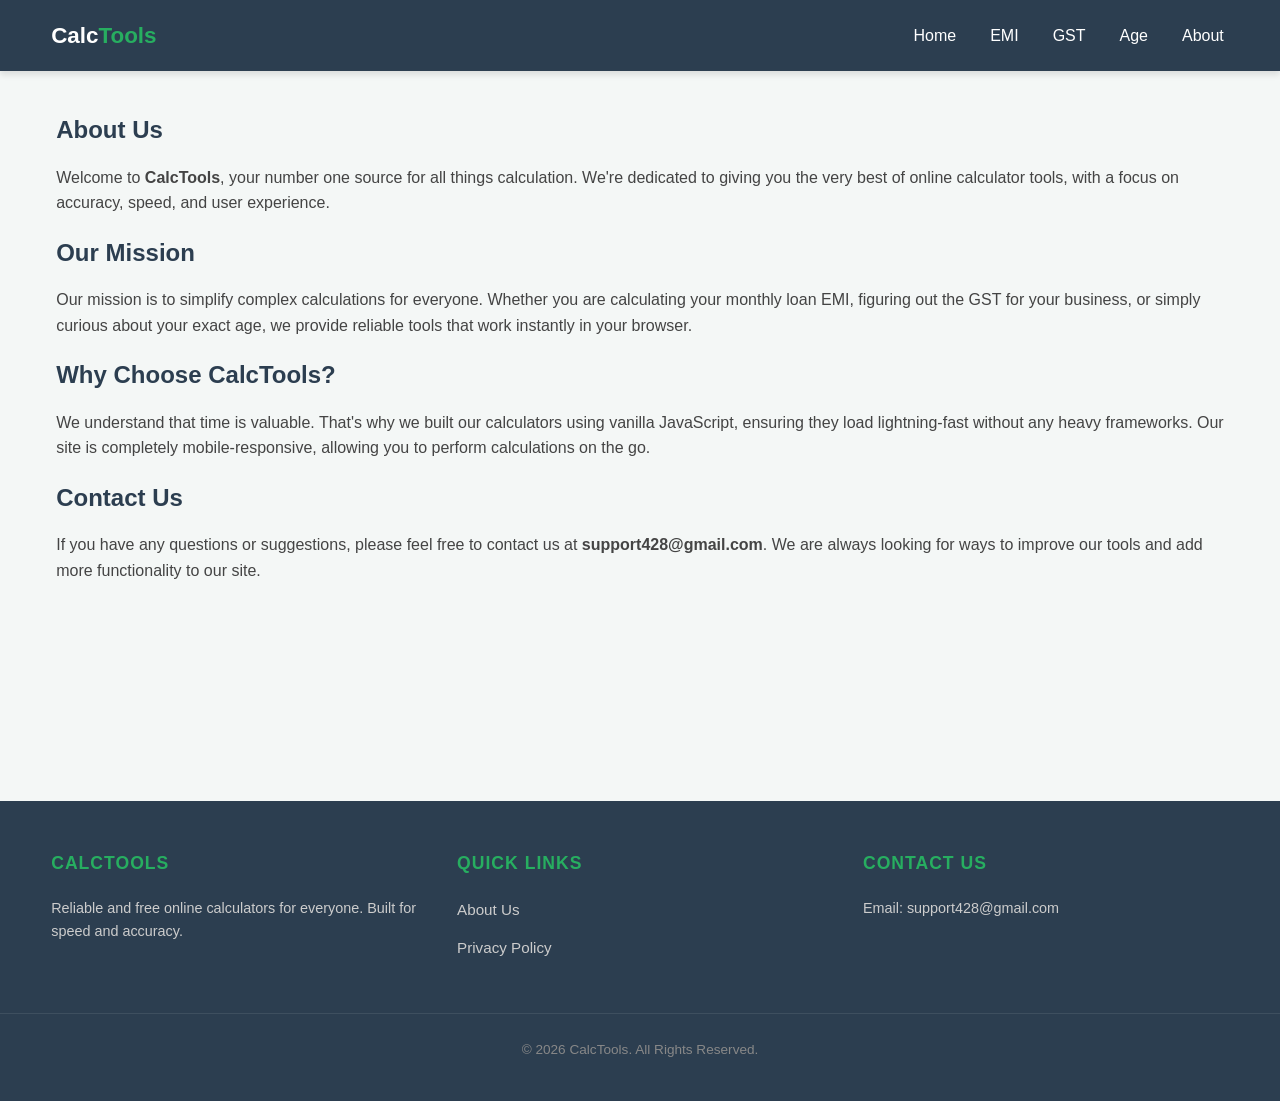
<file: calculator/about.html>
<!DOCTYPE html>
<html lang="en">
<head>
    <meta charset="UTF-8">
    <meta name="viewport" content="width=device-width, initial-scale=1.0">
    <title>About Us - CalcTools Free Online Calculators</title>
    <meta name="description" content="Learn more about CalcTools and our mission to provide free, accurate, and easy-to-use online calculator tools for everyone.">
    <link rel="stylesheet" href="css/style.css">
</head>
<body>
    <header>
        <div class="nav-container">
            <div class="logo"><a href="index.html">Calc<span>Tools</span></a></div>
            <nav>
                <div class="menu-toggle">☰</div>
                <ul>
                    <li><a href="index.html">Home</a></li>
                    <li><a href="emi-calculator.html">EMI</a></li>
                    <li><a href="gst-calculator.html">GST</a></li>
                    <li><a href="age-calculator.html">Age</a></li>
                    <li><a href="about.html">About</a></li>
                </ul>
            </nav>
        </div>
    </header>

    <main>
        <section class="seo-content">
            <h1>About Us</h1>
            <p>Welcome to <strong>CalcTools</strong>, your number one source for all things calculation. We're dedicated to giving you the very best of online calculator tools, with a focus on accuracy, speed, and user experience.</p>
            
            <h2>Our Mission</h2>
            <p>Our mission is to simplify complex calculations for everyone. Whether you are calculating your monthly loan EMI, figuring out the GST for your business, or simply curious about your exact age, we provide reliable tools that work instantly in your browser.</p>

            <h2>Why Choose CalcTools?</h2>
            <p>We understand that time is valuable. That's why we built our calculators using vanilla JavaScript, ensuring they load lightning-fast without any heavy frameworks. Our site is completely mobile-responsive, allowing you to perform calculations on the go.</p>

            <h2>Contact Us</h2>
            <p>If you have any questions or suggestions, please feel free to contact us at <strong>support428@gmail.com</strong>. We are always looking for ways to improve our tools and add more functionality to our site.</p>
        </section>
    </main>

    <footer>
        <div class="footer-container">
            <div class="footer-section">
                <h4>CalcTools</h4>
                <p>Reliable and free online calculators for everyone. Built for speed and accuracy.</p>
            </div>
            <div class="footer-section">
                <h4>Quick Links</h4>
                <ul>
                    <li><a href="about.html">About Us</a></li>
                    <li><a href="privacy.html">Privacy Policy</a></li>
                </ul>
            </div>
            <div class="footer-section">
                <h4>Contact Us</h4>
                <p>Email: support428@gmail.com</p>
            </div>
        </div>
        <div class="footer-bottom">
            &copy; 2026 CalcTools. All Rights Reserved.
        </div>
    </footer>

    <script src="js/main.js"></script>
</body>
</html>
</file>
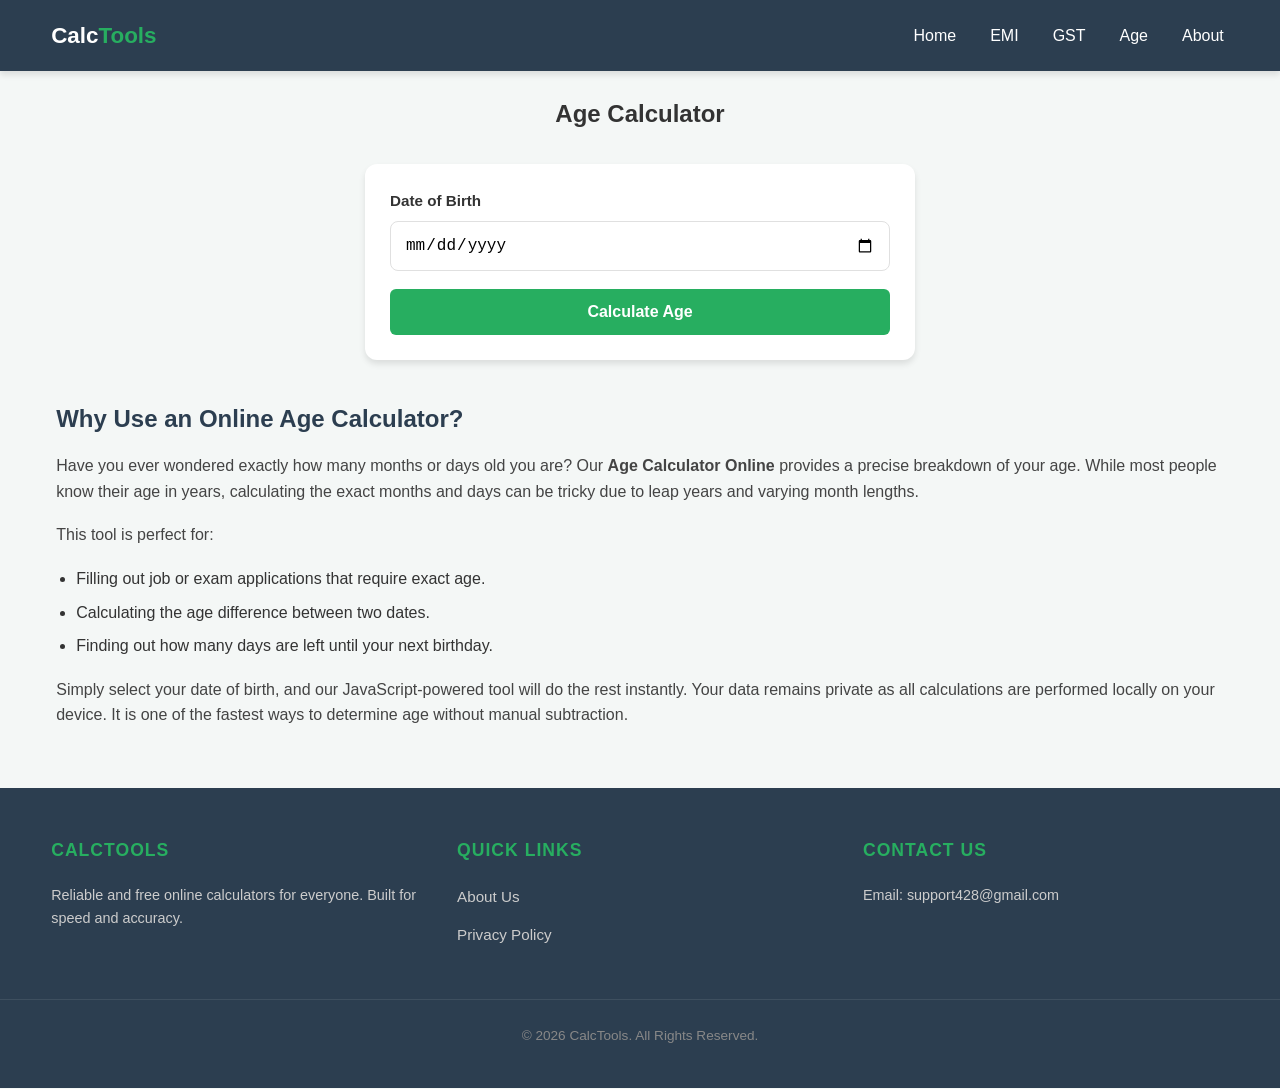
<file: calculator/age-calculator.html>
<!DOCTYPE html>
<html lang="en">
<head>
    <meta charset="UTF-8">
    <meta name="viewport" content="width=device-width, initial-scale=1.0">
    <title>Age Calculator Online - Find Your Exact Age Instantly</title>
    <meta name="description" content="Calculate your exact age in years, months, and days with our free online age calculator. Accurate age finder for birth dates.">
    <link rel="stylesheet" href="css/style.css">
</head>
<body>
    <header>
        <div class="nav-container">
            <div class="logo"><a href="index.html">Calc<span>Tools</span></a></div>
            <nav>
                <div class="menu-toggle">☰</div>
                <ul>
                    <li><a href="index.html">Home</a></li>
                    <li><a href="emi-calculator.html">EMI</a></li>
                    <li><a href="gst-calculator.html">GST</a></li>
                    <li><a href="age-calculator.html">Age</a></li>
                    <li><a href="about.html">About</a></li>
                </ul>
            </nav>
        </div>
    </header>

    <main>

        <section class="calculator-container">
            <h1 style="text-align: center; margin-bottom: 30px;">Age Calculator</h1>
            <div class="calculator-box">
                <form id="age-form">
                    <div class="input-group">
                        <label for="dob">Date of Birth</label>
                        <input type="date" id="dob" required>
                    </div>
                    <button type="submit" class="btn" style="width: 100%;">Calculate Age</button>
                </form>

                <div id="age-result" class="result-box"></div>
            </div>
        </section>



        <section class="seo-content">
            <h2>Why Use an Online Age Calculator?</h2>
            <p>Have you ever wondered exactly how many months or days old you are? Our <strong>Age Calculator Online</strong> provides a precise breakdown of your age. While most people know their age in years, calculating the exact months and days can be tricky due to leap years and varying month lengths.</p>
            <p>This tool is perfect for:
                <ul>
                    <li>Filling out job or exam applications that require exact age.</li>
                    <li>Calculating the age difference between two dates.</li>
                    <li>Finding out how many days are left until your next birthday.</li>
                </ul>
            </p>
            <p>Simply select your date of birth, and our JavaScript-powered tool will do the rest instantly. Your data remains private as all calculations are performed locally on your device. It is one of the fastest ways to determine age without manual subtraction.</p>
        </section>
    </main>

    <footer>
        <div class="footer-container">
            <div class="footer-section">
                <h4>CalcTools</h4>
                <p>Reliable and free online calculators for everyone. Built for speed and accuracy.</p>
            </div>
            <div class="footer-section">
                <h4>Quick Links</h4>
                <ul>
                    <li><a href="about.html">About Us</a></li>
                    <li><a href="privacy.html">Privacy Policy</a></li>
                </ul>
            </div>
            <div class="footer-section">
                <h4>Contact Us</h4>
                <p>Email: support428@gmail.com</p>
            </div>
        </div>
        <div class="footer-bottom">
            &copy; 2026 CalcTools. All Rights Reserved.
        </div>
    </footer>

    <script src="js/main.js"></script>
</body>
</html>
</file>
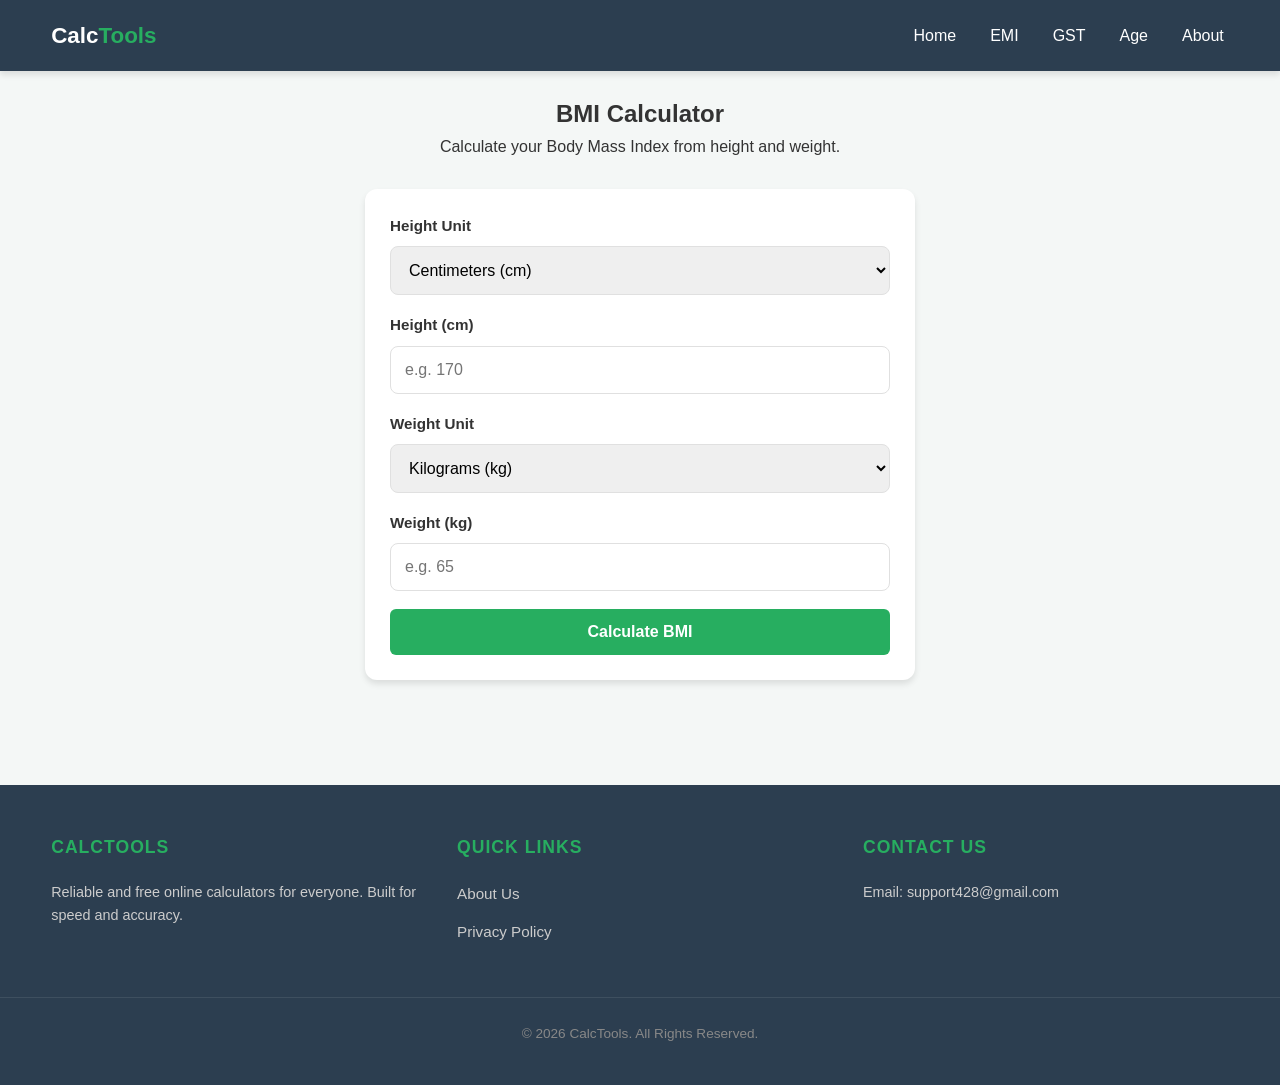
<file: calculator/bmi-calculator.html>
<!DOCTYPE html>
<html lang="en">
<head>
    <meta charset="UTF-8">
    <meta name="viewport" content="width=device-width, initial-scale=1.0">
    <title>BMI Calculator - Free Online BMI Tool</title>
    <meta name="description" content="Calculate your BMI (Body Mass Index) instantly using height and weight. Simple and accurate." >
    <link rel="stylesheet" href="css/style.css">
</head>
<body>
    <header>
        <div class="nav-container">
            <div class="logo"><a href="index.html">Calc<span>Tools</span></a></div>
            <nav>
                <div class="menu-toggle">☰</div>
                <ul>
                    <li><a href="index.html">Home</a></li>
                    <li><a href="emi-calculator.html">EMI</a></li>
                    <li><a href="gst-calculator.html">GST</a></li>
                    <li><a href="age-calculator.html">Age</a></li>
                    <li><a href="about.html">About</a></li>
                </ul>
            </nav>
        </div>
    </header>

    <main>
        <section class="hero" style="text-align:center; margin-bottom:30px;">
            <h1>BMI Calculator</h1>
            <p>Calculate your Body Mass Index from height and weight.</p>
        </section>

        <section class="calculator-container">
            <div class="calculator-box">
                <form id="bmi-form">
                    <div class="input-group">
                        <label for="height-unit">Height Unit</label>
                        <select id="height-unit">
                            <option value="cm" selected>Centimeters (cm)</option>
                            <option value="m">Meters (m)</option>
                            <option value="ft">Feet & Inches (ft)</option>
                        </select>
                    </div>

                    <div class="input-group" id="height-cm-group">
                        <label for="height-cm">Height (cm)</label>
                        <input type="number" id="height-cm" min="1" step="0.1" placeholder="e.g. 170" required>
                    </div>

                    <div class="input-group" id="height-m-group" style="display:none;">
                        <label for="height-m">Height (m)</label>
                        <input type="number" id="height-m" min="0.5" step="0.01" placeholder="e.g. 1.70" required>
                    </div>

                    <div class="input-group" id="height-ft-group" style="display:none;">
                        <label>Height (Feet & Inches)</label>
                        <div style="display:grid; grid-template-columns: 1fr 1fr; gap:12px;">
                            <input type="number" id="height-ft" min="1" step="1" placeholder="Feet" required>
                            <input type="number" id="height-inch" min="0" max="11" step="1" placeholder="Inches" required>
                        </div>
                    </div>

                    <div class="input-group">
                        <label for="weight-unit">Weight Unit</label>
                        <select id="weight-unit">
                            <option value="kg" selected>Kilograms (kg)</option>
                            <option value="lb">Pounds (lb)</option>
                        </select>
                    </div>

                    <div class="input-group" id="weight-kg-group">
                        <label for="weight-kg">Weight (kg)</label>
                        <input type="number" id="weight-kg" min="1" step="0.1" placeholder="e.g. 65" required>
                    </div>

                    <div class="input-group" id="weight-lb-group" style="display:none;">
                        <label for="weight-lb">Weight (lb)</label>
                        <input type="number" id="weight-lb" min="1" step="0.1" placeholder="e.g. 143" required>
                    </div>

                    <button type="submit" class="btn">Calculate BMI</button>
                </form>

                <div id="bmi-result" class="result-box"></div>
            </div>
        </section>
    </main>

    <footer>
        <div class="footer-container">
            <div class="footer-section">
                <h4>CalcTools</h4>
                <p>Reliable and free online calculators for everyone. Built for speed and accuracy.</p>
            </div>
            <div class="footer-section">
                <h4>Quick Links</h4>
                <ul>
                    <li><a href="about.html">About Us</a></li>
                    <li><a href="privacy.html">Privacy Policy</a></li>
                </ul>
            </div>
            <div class="footer-section">
                <h4>Contact Us</h4>
                <p>Email: support428@gmail.com</p>
            </div>
        </div>
        <div class="footer-bottom">
            &copy; 2026 CalcTools. All Rights Reserved.
        </div>
    </footer>

    <script src="js/main.js"></script>
</body>
</html>
</file>
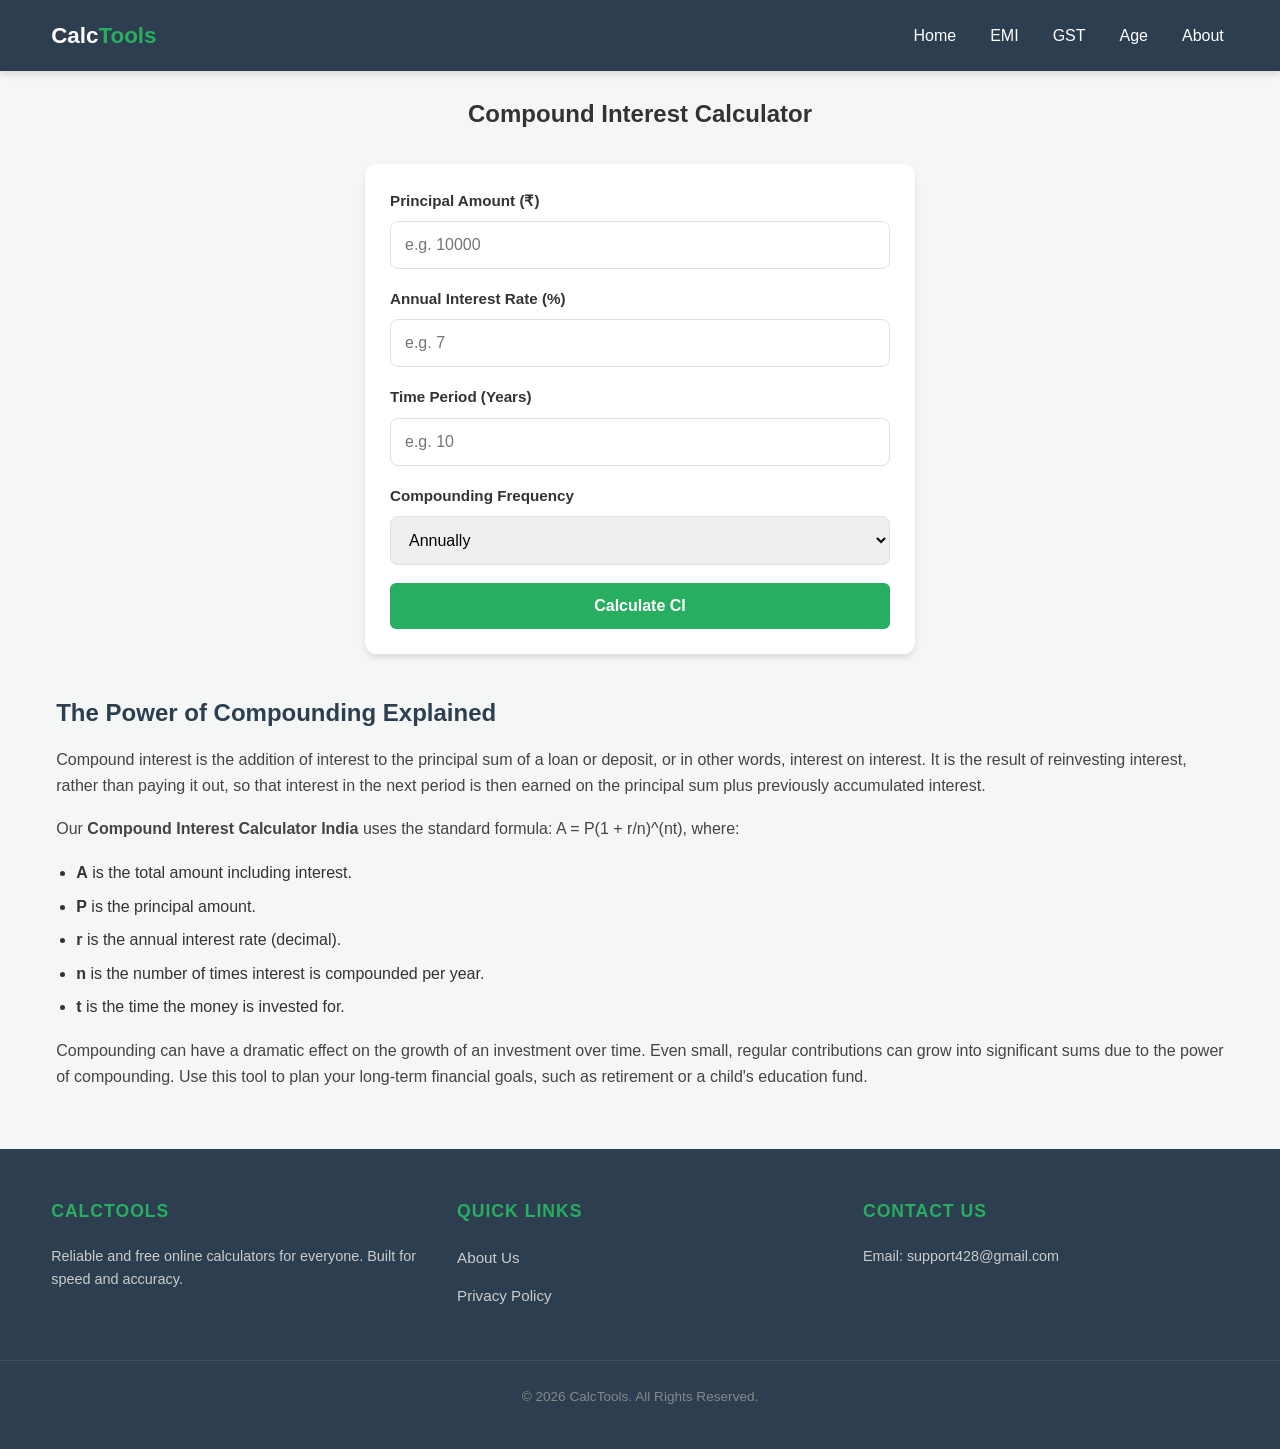
<file: calculator/compound-interest-calculator.html>
<!DOCTYPE html>
<html lang="en">
<head>
    <meta charset="UTF-8">
    <meta name="viewport" content="width=device-width, initial-scale=1.0">
    <title>Compound Interest Calculator - Free Online CI Tool India</title>
    <meta name="description" content="Calculate compound interest and see your wealth grow. Accurate CI calculator with options for monthly, quarterly, and annual compounding.">
    <link rel="stylesheet" href="css/style.css">
</head>
<body>
    <header>
        <div class="nav-container">
            <div class="logo"><a href="index.html">Calc<span>Tools</span></a></div>
            <nav>
                <div class="menu-toggle">☰</div>
                <ul>
                    <li><a href="index.html">Home</a></li>
                    <li><a href="emi-calculator.html">EMI</a></li>
                    <li><a href="gst-calculator.html">GST</a></li>
                    <li><a href="age-calculator.html">Age</a></li>
                    <li><a href="about.html">About</a></li>
                </ul>
            </nav>
        </div>
    </header>

    <main>

        <section class="calculator-container">
            <h1 style="text-align: center; margin-bottom: 30px;">Compound Interest Calculator</h1>
            <div class="calculator-box">
                <form id="ci-form">
                    <div class="input-group">
                        <label for="principal-ci">Principal Amount (₹)</label>
                        <input type="number" id="principal-ci" placeholder="e.g. 10000" required>
                    </div>
                    <div class="input-group">
                        <label for="rate-ci">Annual Interest Rate (%)</label>
                        <input type="number" step="0.1" id="rate-ci" placeholder="e.g. 7" required>
                    </div>
                    <div class="input-group">
                        <label for="time-ci">Time Period (Years)</label>
                        <input type="number" step="0.1" id="time-ci" placeholder="e.g. 10" required>
                    </div>
                    <div class="input-group">
                        <label for="compound-freq">Compounding Frequency</label>
                        <select id="compound-freq">
                            <option value="1">Annually</option>
                            <option value="2">Half-Yearly</option>
                            <option value="4">Quarterly</option>
                            <option value="12">Monthly</option>
                        </select>
                    </div>
                    <button type="submit" class="btn" style="width: 100%;">Calculate CI</button>
                </form>

                <div id="ci-result" class="result-box"></div>
            </div>
        </section>

        <section class="seo-content">
            <h2>The Power of Compounding Explained</h2>
            <p>Compound interest is the addition of interest to the principal sum of a loan or deposit, or in other words, interest on interest. It is the result of reinvesting interest, rather than paying it out, so that interest in the next period is then earned on the principal sum plus previously accumulated interest.</p>
            <p>Our <strong>Compound Interest Calculator India</strong> uses the standard formula: A = P(1 + r/n)^(nt), where:
                <ul>
                    <li><strong>A</strong> is the total amount including interest.</li>
                    <li><strong>P</strong> is the principal amount.</li>
                    <li><strong>r</strong> is the annual interest rate (decimal).</li>
                    <li><strong>n</strong> is the number of times interest is compounded per year.</li>
                    <li><strong>t</strong> is the time the money is invested for.</li>
                </ul>
            </p>
            <p>Compounding can have a dramatic effect on the growth of an investment over time. Even small, regular contributions can grow into significant sums due to the power of compounding. Use this tool to plan your long-term financial goals, such as retirement or a child's education fund.</p>
        </section>
    </main>

    <footer>
        <div class="footer-container">
            <div class="footer-section">
                <h4>CalcTools</h4>
                <p>Reliable and free online calculators for everyone. Built for speed and accuracy.</p>
            </div>
            <div class="footer-section">
                <h4>Quick Links</h4>
                <ul>
                    <li><a href="about.html">About Us</a></li>
                    <li><a href="privacy.html">Privacy Policy</a></li>
                </ul>
            </div>
            <div class="footer-section">
                <h4>Contact Us</h4>
                <p>Email: support428@gmail.com</p>
            </div>
        </div>
        <div class="footer-bottom">
            &copy; 2026 CalcTools. All Rights Reserved.
        </div>
    </footer>

    <script src="js/main.js"></script>
</body>
</html>
</file>
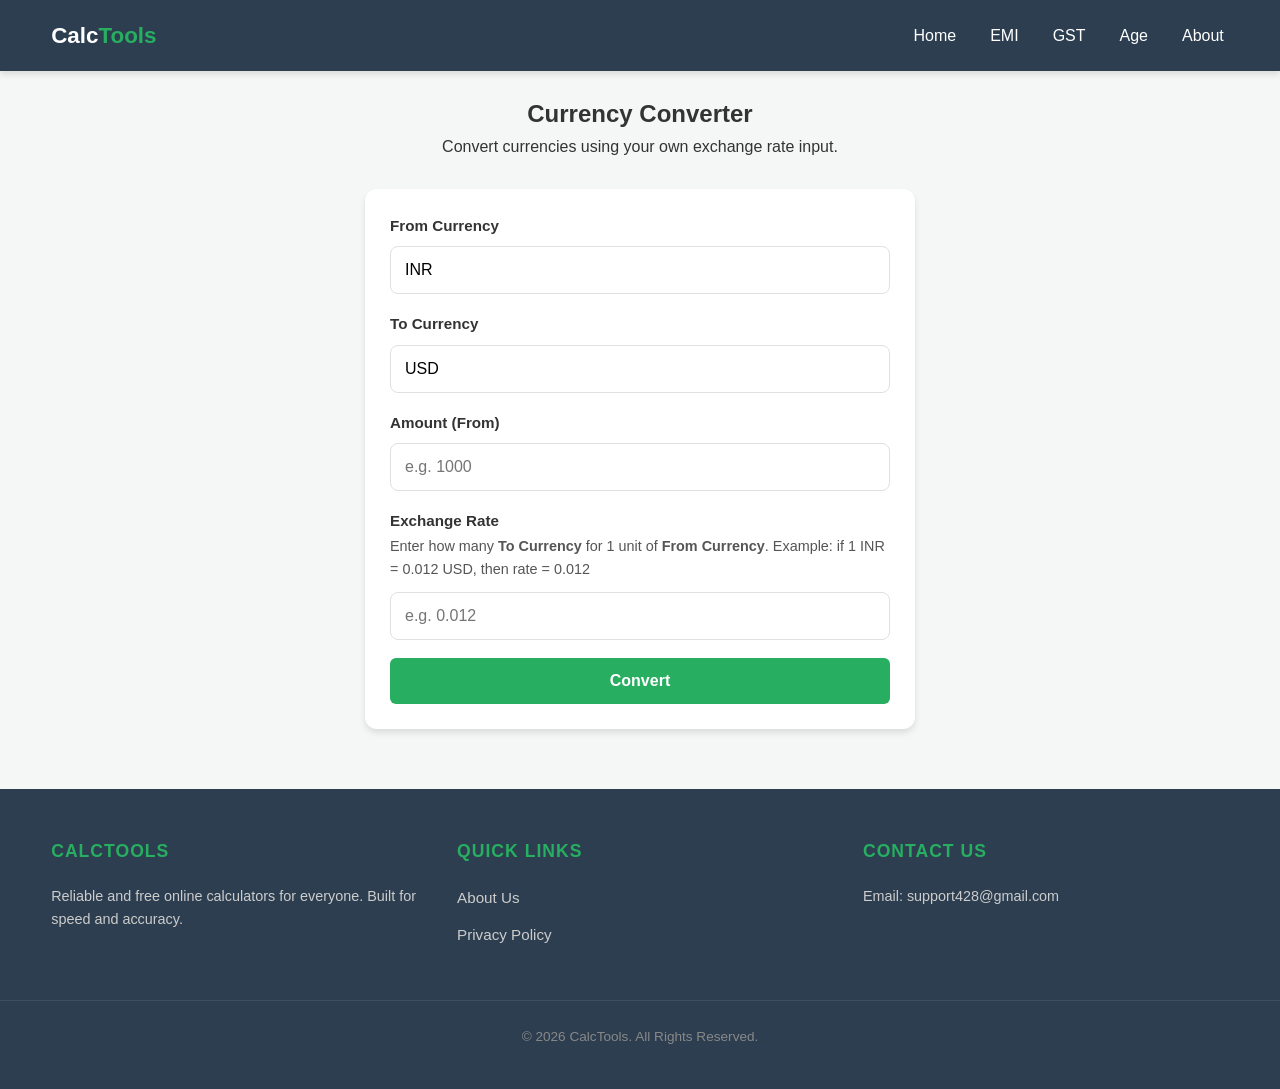
<file: calculator/currency-converter.html>
<!DOCTYPE html>
<html lang="en">
<head>
    <meta charset="UTF-8">
    <meta name="viewport" content="width=device-width, initial-scale=1.0">
    <title>Currency Converter - Free Online Converter</title>
    <meta name="description" content="Convert currencies using a manual exchange rate. Fast and simple." >
    <link rel="stylesheet" href="css/style.css">
</head>
<body>
    <header>
        <div class="nav-container">
            <div class="logo"><a href="index.html">Calc<span>Tools</span></a></div>
            <nav>
                <div class="menu-toggle">☰</div>
                <ul>
                    <li><a href="index.html">Home</a></li>
                    <li><a href="emi-calculator.html">EMI</a></li>
                    <li><a href="gst-calculator.html">GST</a></li>
                    <li><a href="age-calculator.html">Age</a></li>
                    <li><a href="about.html">About</a></li>
                </ul>
            </nav>
        </div>
    </header>

    <main>
        <section class="hero" style="text-align:center; margin-bottom:30px;">
            <h1>Currency Converter</h1>
            <p>Convert currencies using your own exchange rate input.</p>
        </section>

        <section class="calculator-container">
            <div class="calculator-box">
                <form id="currency-form">
                    <div class="input-group">
                        <label for="from-currency">From Currency</label>
                        <input type="text" id="from-currency" value="INR" required>
                    </div>

                    <div class="input-group">
                        <label for="to-currency">To Currency</label>
                        <input type="text" id="to-currency" value="USD" required>
                    </div>

                    <div class="input-group">
                        <label for="currency-amount">Amount (From)</label>
                        <input type="number" id="currency-amount" step="any" placeholder="e.g. 1000" required>
                    </div>

                    <div class="input-group">
                        <label for="rate">Exchange Rate</label>
                        <p style="font-size:0.9rem; color:#555; margin-top: -6px; margin-bottom: 10px;">
                            Enter how many <strong>To Currency</strong> for 1 unit of <strong>From Currency</strong>.
                            Example: if 1 INR = 0.012 USD, then rate = 0.012
                        </p>
                        <input type="number" id="rate" step="any" min="0" placeholder="e.g. 0.012" required>
                    </div>

                    <button type="submit" class="btn">Convert</button>
                </form>

                <div id="currency-result" class="result-box"></div>
            </div>
        </section>
    </main>

    <footer>
        <div class="footer-container">
            <div class="footer-section">
                <h4>CalcTools</h4>
                <p>Reliable and free online calculators for everyone. Built for speed and accuracy.</p>
            </div>
            <div class="footer-section">
                <h4>Quick Links</h4>
                <ul>
                    <li><a href="about.html">About Us</a></li>
                    <li><a href="privacy.html">Privacy Policy</a></li>
                </ul>
            </div>
            <div class="footer-section">
                <h4>Contact Us</h4>
                <p>Email: support428@gmail.com</p>
            </div>
        </div>
        <div class="footer-bottom">
            &copy; 2026 CalcTools. All Rights Reserved.
        </div>
    </footer>

    <script src="js/main.js"></script>
</body>
</html>
</file>
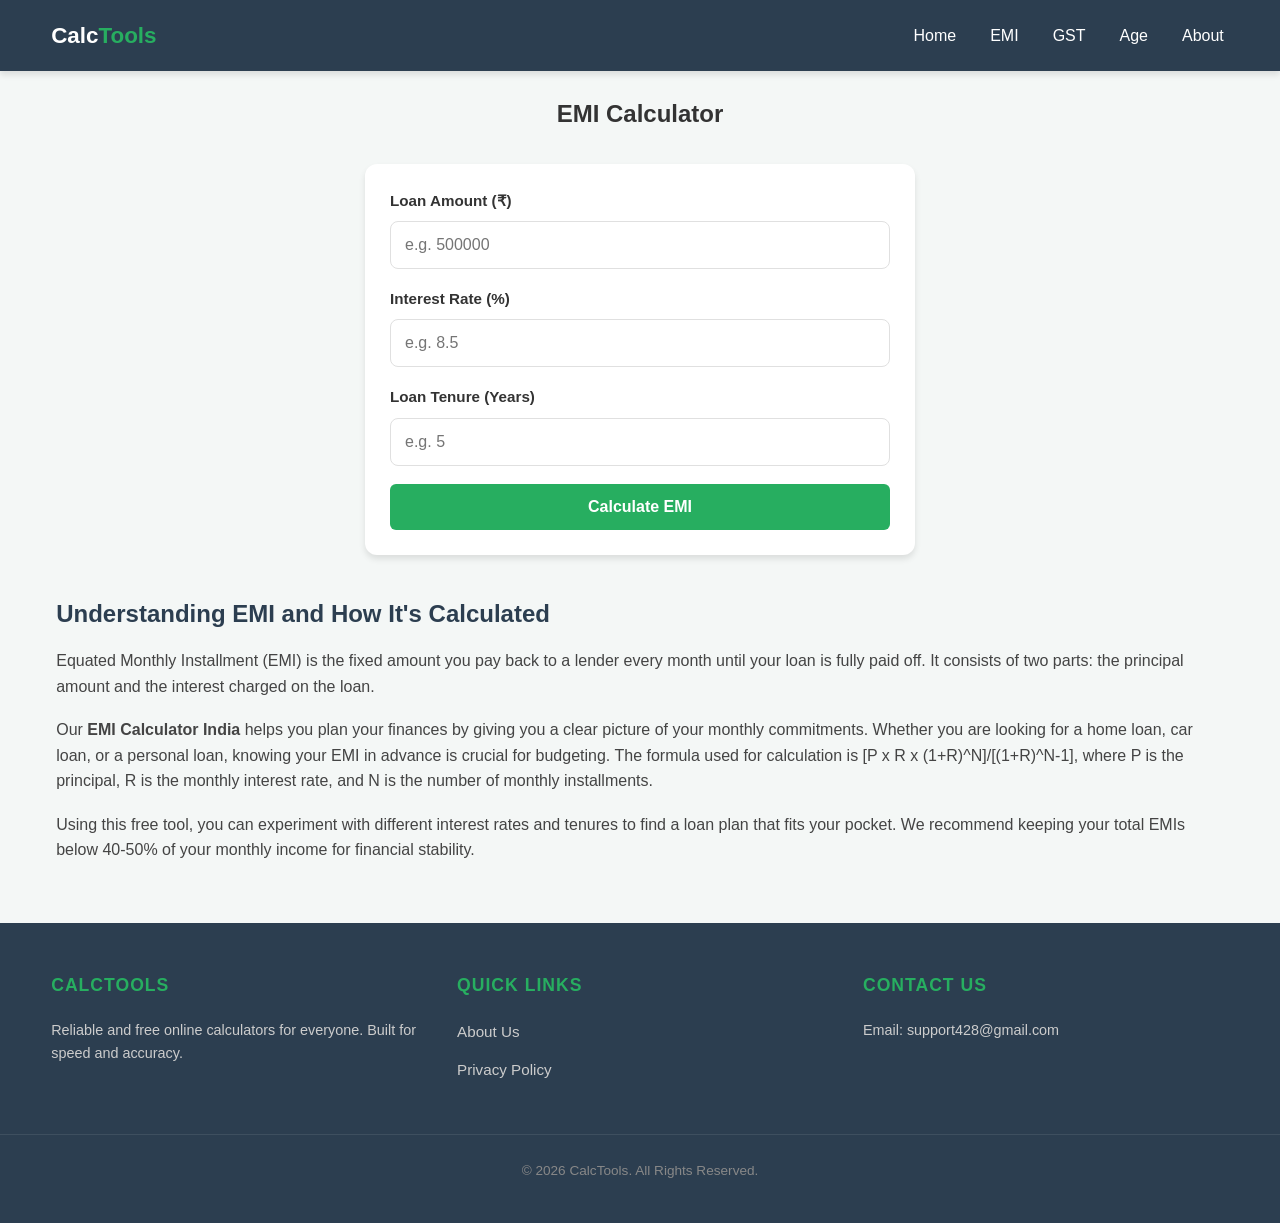
<file: calculator/emi-calculator.html>
<!DOCTYPE html>
<html lang="en">
<head>
    <meta charset="UTF-8">
    <meta name="viewport" content="width=device-width, initial-scale=1.0">
    <title>EMI Calculator India - Free Home & Car Loan EMI Tool</title>
    <meta name="description" content="Use our free EMI calculator to calculate your monthly home loan, car loan, or personal loan EMIs accurately. Instant results with interest breakdown.">
    <link rel="stylesheet" href="css/style.css">
</head>
<body>
    <header>
        <div class="nav-container">
            <div class="logo"><a href="index.html">Calc<span>Tools</span></a></div>
            <nav>
                <div class="menu-toggle">☰</div>
                <ul>
                    <li><a href="index.html">Home</a></li>
                    <li><a href="emi-calculator.html">EMI</a></li>
                    <li><a href="gst-calculator.html">GST</a></li>
                    <li><a href="age-calculator.html">Age</a></li>
                    <li><a href="about.html">About</a></li>
                </ul>
            </nav>
        </div>
    </header>

    <main>


        <section class="calculator-container">
            <h1 style="text-align: center; margin-bottom: 30px;">EMI Calculator</h1>
            <div class="calculator-box">
                <form id="emi-form">
                    <div class="input-group">
                        <label for="loan-amount">Loan Amount (₹)</label>
                        <input type="number" id="loan-amount" placeholder="e.g. 500000" required>
                    </div>
                    <div class="input-group">
                        <label for="interest-rate">Interest Rate (%)</label>
                        <input type="number" step="0.1" id="interest-rate" placeholder="e.g. 8.5" required>
                    </div>
                    <div class="input-group">
                        <label for="loan-tenure">Loan Tenure (Years)</label>
                        <input type="number" id="loan-tenure" placeholder="e.g. 5" required>
                    </div>
                    <button type="submit" class="btn" style="width: 100%;">Calculate EMI</button>
                </form>

                <div id="emi-result" class="result-box"></div>
            </div>
        </section>


        <section class="seo-content">
            <h2>Understanding EMI and How It's Calculated</h2>
            <p>Equated Monthly Installment (EMI) is the fixed amount you pay back to a lender every month until your loan is fully paid off. It consists of two parts: the principal amount and the interest charged on the loan.</p>
            <p>Our <strong>EMI Calculator India</strong> helps you plan your finances by giving you a clear picture of your monthly commitments. Whether you are looking for a home loan, car loan, or a personal loan, knowing your EMI in advance is crucial for budgeting. The formula used for calculation is [P x R x (1+R)^N]/[(1+R)^N-1], where P is the principal, R is the monthly interest rate, and N is the number of monthly installments.</p>
            <p>Using this free tool, you can experiment with different interest rates and tenures to find a loan plan that fits your pocket. We recommend keeping your total EMIs below 40-50% of your monthly income for financial stability.</p>
        </section>
    </main>

    <footer>
        <div class="footer-container">
            <div class="footer-section">
                <h4>CalcTools</h4>
                <p>Reliable and free online calculators for everyone. Built for speed and accuracy.</p>
            </div>
            <div class="footer-section">
                <h4>Quick Links</h4>
                <ul>
                    <li><a href="about.html">About Us</a></li>
                    <li><a href="privacy.html">Privacy Policy</a></li>
                </ul>
            </div>
            <div class="footer-section">
                <h4>Contact Us</h4>
                <p>Email: support428@gmail.com</p>
            </div>
        </div>
        <div class="footer-bottom">
            &copy; 2026 CalcTools. All Rights Reserved.
        </div>
    </footer>

    <script src="js/main.js"></script>
</body>
</html>
</file>
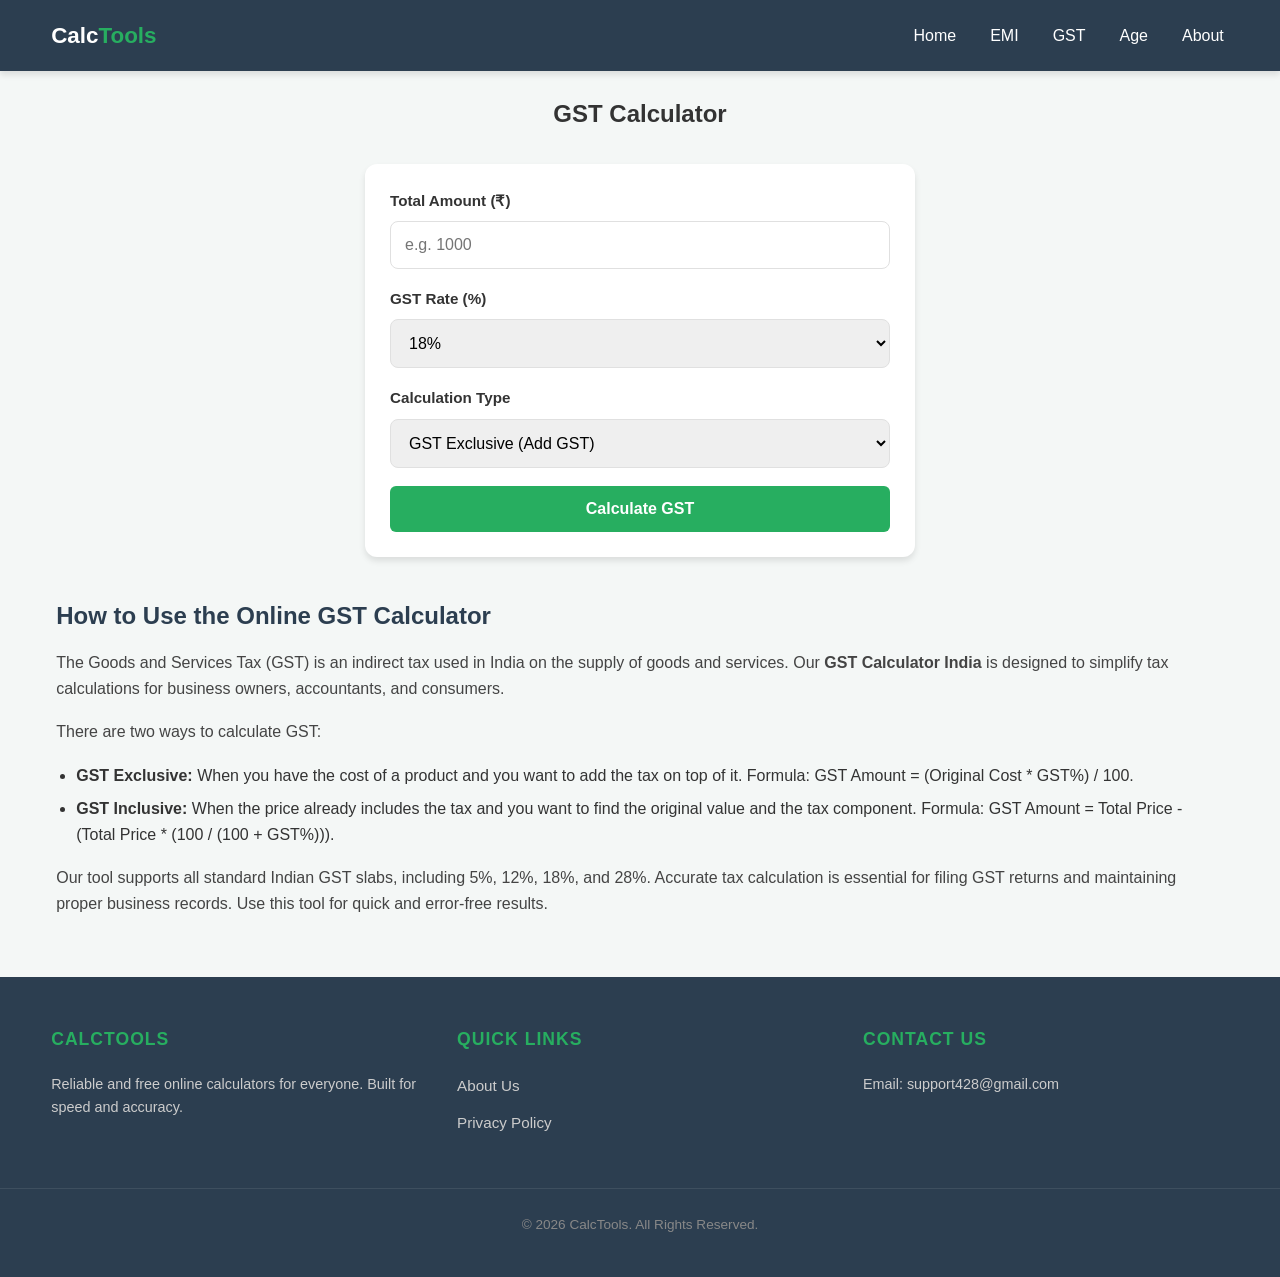
<file: calculator/gst-calculator.html>
<!DOCTYPE html>
<html lang="en">
<head>
    <meta charset="UTF-8">
    <meta name="viewport" content="width=device-width, initial-scale=1.0">
    <title>GST Calculator India - Online GST Inclusive & Exclusive Tool</title>
    <meta name="description" content="Calculate GST (Goods and Services Tax) easily with our free online tool. Support for 5%, 12%, 18%, and 28% GST rates in India.">
    <link rel="stylesheet" href="css/style.css">
</head>
<body>
    <header>
        <div class="nav-container">
            <div class="logo"><a href="index.html">Calc<span>Tools</span></a></div>
            <nav>
                <div class="menu-toggle">☰</div>
                <ul>
                    <li><a href="index.html">Home</a></li>
                    <li><a href="emi-calculator.html">EMI</a></li>
                    <li><a href="gst-calculator.html">GST</a></li>
                    <li><a href="age-calculator.html">Age</a></li>
                    <li><a href="about.html">About</a></li>
                </ul>
            </nav>
        </div>
    </header>

    <main>


        <section class="calculator-container">
            <h1 style="text-align: center; margin-bottom: 30px;">GST Calculator</h1>
            <div class="calculator-box">
                <form id="gst-form">
                    <div class="input-group">
                        <label for="amount">Total Amount (₹)</label>
                        <input type="number" id="amount" placeholder="e.g. 1000" required>
                    </div>
                    <div class="input-group">
                        <label for="gst-rate">GST Rate (%)</label>
                        <select id="gst-rate">
                            <option value="5">5%</option>
                            <option value="12">12%</option>
                            <option value="18" selected>18%</option>
                            <option value="28">28%</option>
                        </select>
                    </div>
                    <div class="input-group">
                        <label for="gst-type">Calculation Type</label>
                        <select id="gst-type">
                            <option value="exclusive">GST Exclusive (Add GST)</option>
                            <option value="inclusive">GST Inclusive (Remove GST)</option>
                        </select>
                    </div>
                    <button type="submit" class="btn" style="width: 100%;">Calculate GST</button>
                </form>

                <div id="gst-result" class="result-box"></div>
            </div>
        </section>



        <section class="seo-content">
            <h2>How to Use the Online GST Calculator</h2>
            <p>The Goods and Services Tax (GST) is an indirect tax used in India on the supply of goods and services. Our <strong>GST Calculator India</strong> is designed to simplify tax calculations for business owners, accountants, and consumers.</p>
            <p>There are two ways to calculate GST:
                <ul>
                    <li><strong>GST Exclusive:</strong> When you have the cost of a product and you want to add the tax on top of it. Formula: GST Amount = (Original Cost * GST%) / 100.</li>
                    <li><strong>GST Inclusive:</strong> When the price already includes the tax and you want to find the original value and the tax component. Formula: GST Amount = Total Price - (Total Price * (100 / (100 + GST%))).</li>
                </ul>
            </p>
            <p>Our tool supports all standard Indian GST slabs, including 5%, 12%, 18%, and 28%. Accurate tax calculation is essential for filing GST returns and maintaining proper business records. Use this tool for quick and error-free results.</p>
        </section>
    </main>

    <footer>
        <div class="footer-container">
            <div class="footer-section">
                <h4>CalcTools</h4>
                <p>Reliable and free online calculators for everyone. Built for speed and accuracy.</p>
            </div>
            <div class="footer-section">
                <h4>Quick Links</h4>
                <ul>
                    <li><a href="about.html">About Us</a></li>
                    <li><a href="privacy.html">Privacy Policy</a></li>
                </ul>
            </div>
            <div class="footer-section">
                <h4>Contact Us</h4>
                <p>Email: support428@gmail.com</p>
            </div>
        </div>
        <div class="footer-bottom">
            &copy; 2026 CalcTools. All Rights Reserved.
        </div>
    </footer>

    <script src="js/main.js"></script>
</body>
</html>
</file>
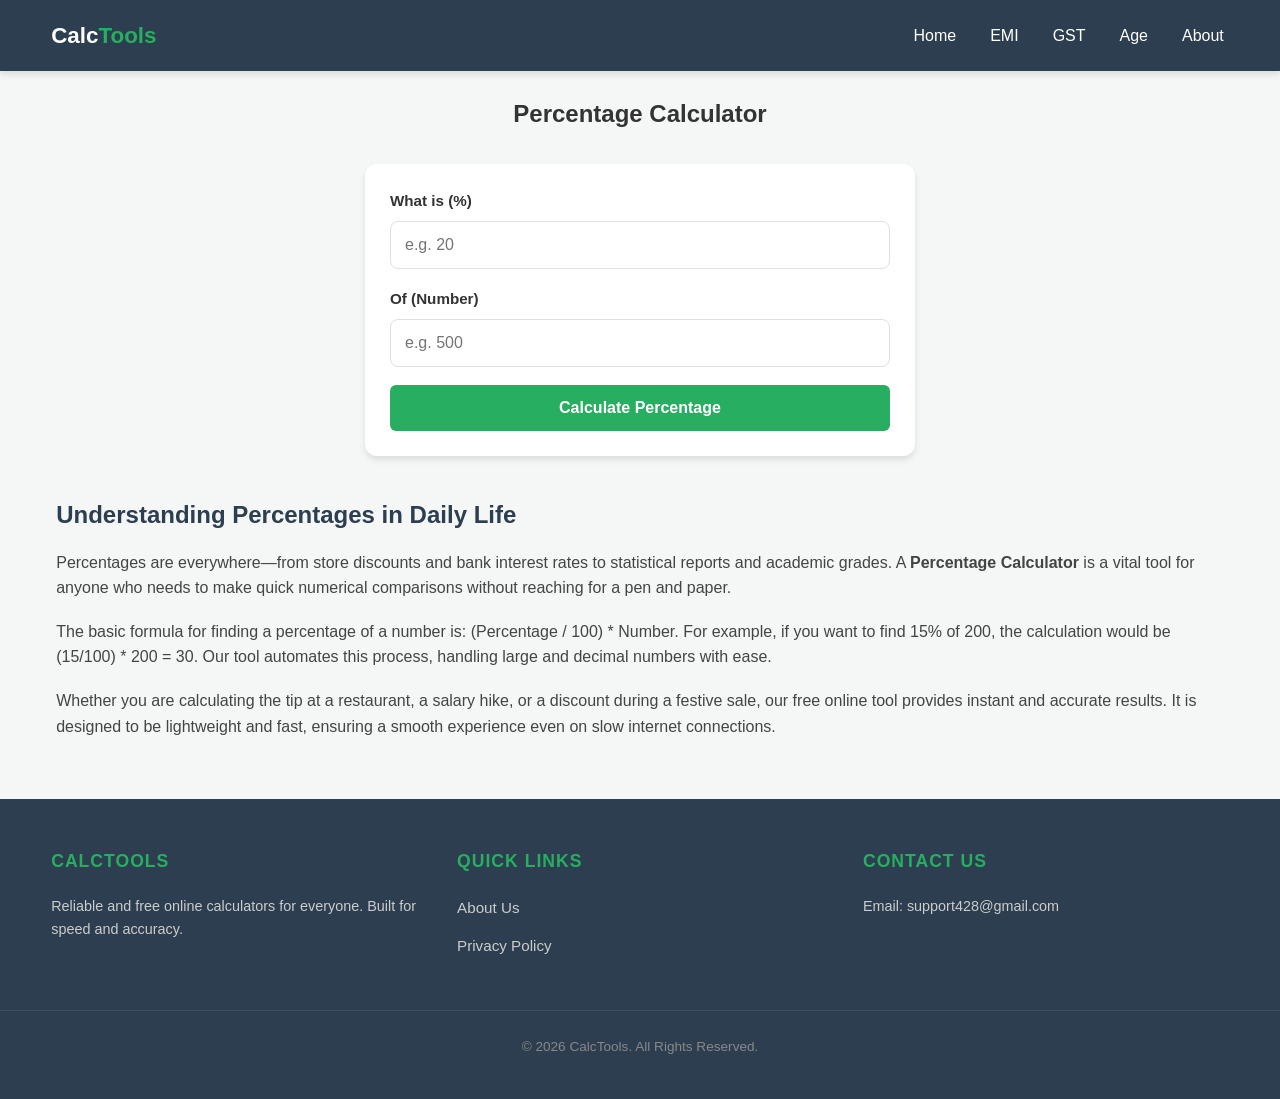
<file: calculator/percentage-calculator.html>
<!DOCTYPE html>
<html lang="en">
<head>
    <meta charset="UTF-8">
    <meta name="viewport" content="width=device-width, initial-scale=1.0">
    <title>Percentage Calculator - Quick Online Percent Tool</title>
    <meta name="description" content="Free online percentage calculator to find the percentage of a number or the ratio between two numbers. Ideal for students and businesses.">
    <link rel="stylesheet" href="css/style.css">
</head>
<body>
    <header>
        <div class="nav-container">
            <div class="logo"><a href="index.html">Calc<span>Tools</span></a></div>
            <nav>
                <div class="menu-toggle">☰</div>
                <ul>
                    <li><a href="index.html">Home</a></li>
                    <li><a href="emi-calculator.html">EMI</a></li>
                    <li><a href="gst-calculator.html">GST</a></li>
                    <li><a href="age-calculator.html">Age</a></li>
                    <li><a href="about.html">About</a></li>
                </ul>
            </nav>
        </div>
    </header>

    <main>
       

        <section class="calculator-container">
            <h1 style="text-align: center; margin-bottom: 30px;">Percentage Calculator</h1>
            <div class="calculator-box">
                <form id="perc-form">
                    <div class="input-group">
                        <label for="num1">What is (%)</label>
                        <input type="number" step="any" id="num1" placeholder="e.g. 20" required>
                    </div>
                    <div class="input-group">
                        <label for="num2">Of (Number)</label>
                        <input type="number" step="any" id="num2" placeholder="e.g. 500" required>
                    </div>
                    <button type="submit" class="btn" style="width: 100%;">Calculate Percentage</button>
                </form>

                <div id="perc-result" class="result-box"></div>
            </div>
        </section>

     

        <section class="seo-content">
            <h2>Understanding Percentages in Daily Life</h2>
            <p>Percentages are everywhere—from store discounts and bank interest rates to statistical reports and academic grades. A <strong>Percentage Calculator</strong> is a vital tool for anyone who needs to make quick numerical comparisons without reaching for a pen and paper.</p>
            <p>The basic formula for finding a percentage of a number is: (Percentage / 100) * Number. For example, if you want to find 15% of 200, the calculation would be (15/100) * 200 = 30. Our tool automates this process, handling large and decimal numbers with ease.</p>
            <p>Whether you are calculating the tip at a restaurant, a salary hike, or a discount during a festive sale, our free online tool provides instant and accurate results. It is designed to be lightweight and fast, ensuring a smooth experience even on slow internet connections.</p>
        </section>
    </main>

    <footer>
        <div class="footer-container">
            <div class="footer-section">
                <h4>CalcTools</h4>
                <p>Reliable and free online calculators for everyone. Built for speed and accuracy.</p>
            </div>
            <div class="footer-section">
                <h4>Quick Links</h4>
                <ul>
                    <li><a href="about.html">About Us</a></li>
                    <li><a href="privacy.html">Privacy Policy</a></li>
                </ul>
            </div>
            <div class="footer-section">
                <h4>Contact Us</h4>
                <p>Email: support428@gmail.com</p>
            </div>
        </div>
        <div class="footer-bottom">
            &copy; 2026 CalcTools. All Rights Reserved.
        </div>
    </footer>

    <script src="js/main.js"></script>
</body>
</html>
</file>
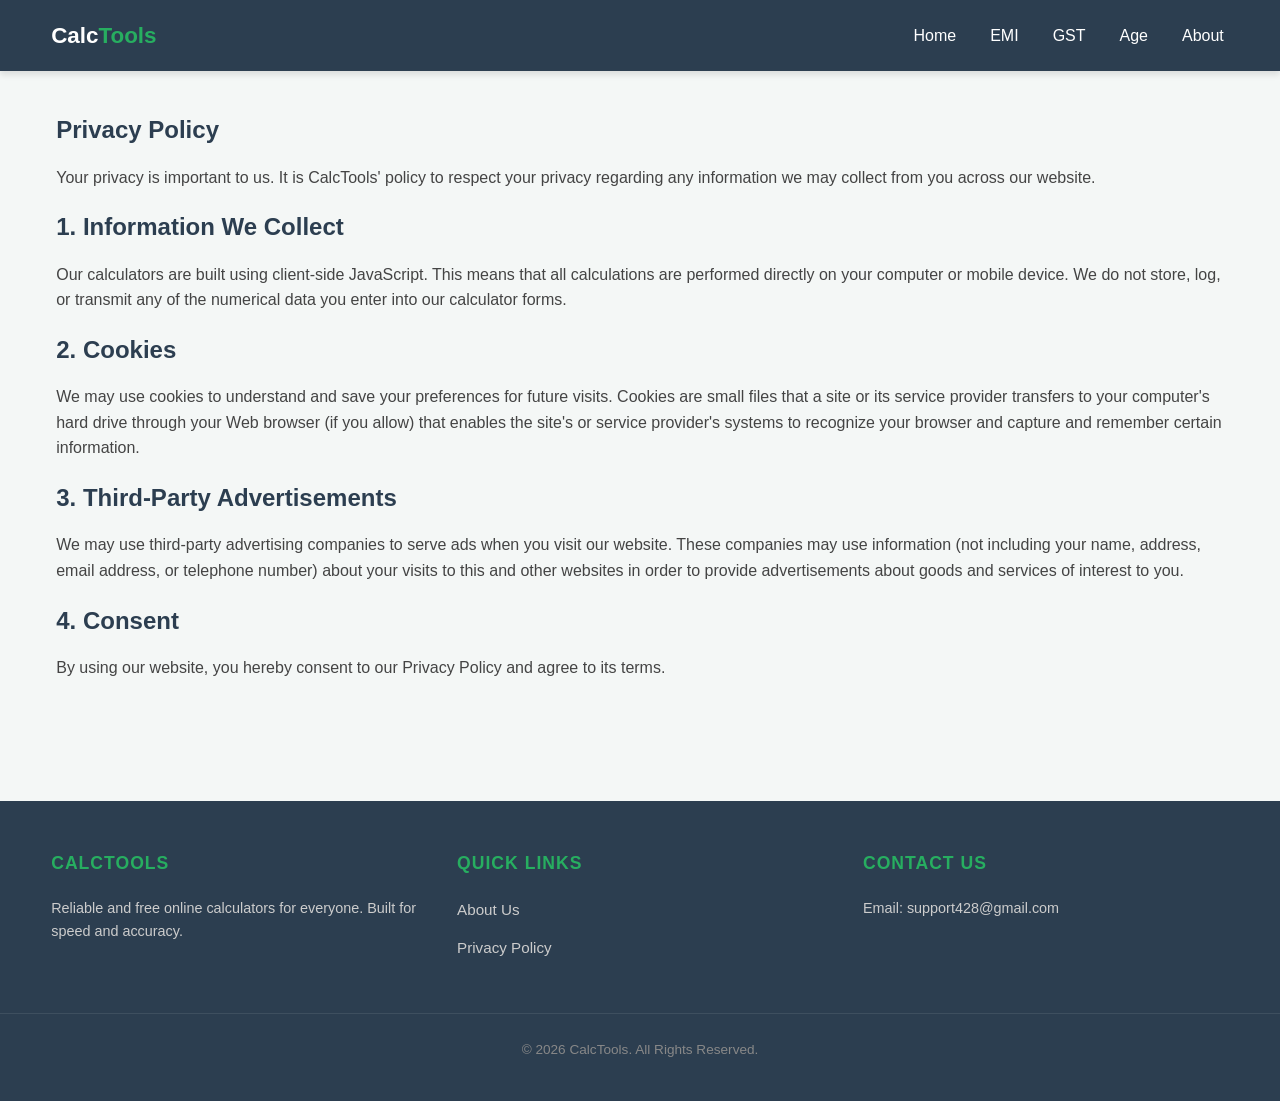
<file: calculator/privacy.html>
<!DOCTYPE html>
<html lang="en">
<head>
    <meta charset="UTF-8">
    <meta name="viewport" content="width=device-width, initial-scale=1.0">
    <title>Privacy Policy - CalcTools Online Calculators</title>
    <meta name="description" content="Read our privacy policy to understand how we protect your data. CalcTools respects your privacy and performs all calculations locally.">
    <link rel="stylesheet" href="css/style.css">
</head>
<body>
    <header>
        <div class="nav-container">
            <div class="logo"><a href="index.html">Calc<span>Tools</span></a></div>
            <nav>
                <div class="menu-toggle">☰</div>
                <ul>
                    <li><a href="index.html">Home</a></li>
                    <li><a href="emi-calculator.html">EMI</a></li>
                    <li><a href="gst-calculator.html">GST</a></li>
                    <li><a href="age-calculator.html">Age</a></li>
                    <li><a href="about.html">About</a></li>
                </ul>
            </nav>
        </div>
    </header>

    <main>
        <section class="seo-content">
            <h1>Privacy Policy</h1>
            <p>Your privacy is important to us. It is CalcTools' policy to respect your privacy regarding any information we may collect from you across our website.</p>
            
            <h2>1. Information We Collect</h2>
            <p>Our calculators are built using client-side JavaScript. This means that all calculations are performed directly on your computer or mobile device. We do not store, log, or transmit any of the numerical data you enter into our calculator forms.</p>

            <h2>2. Cookies</h2>
            <p>We may use cookies to understand and save your preferences for future visits. Cookies are small files that a site or its service provider transfers to your computer's hard drive through your Web browser (if you allow) that enables the site's or service provider's systems to recognize your browser and capture and remember certain information.</p>

            <h2>3. Third-Party Advertisements</h2>
            <p>We may use third-party advertising companies to serve ads when you visit our website. These companies may use information (not including your name, address, email address, or telephone number) about your visits to this and other websites in order to provide advertisements about goods and services of interest to you.</p>

            <h2>4. Consent</h2>
            <p>By using our website, you hereby consent to our Privacy Policy and agree to its terms.</p>
        </section>
    </main>

    <footer>
        <div class="footer-container">
            <div class="footer-section">
                <h4>CalcTools</h4>
                <p>Reliable and free online calculators for everyone. Built for speed and accuracy.</p>
            </div>
            <div class="footer-section">
                <h4>Quick Links</h4>
                <ul>
                    <li><a href="about.html">About Us</a></li>
                    <li><a href="privacy.html">Privacy Policy</a></li>
                </ul>
            </div>
            <div class="footer-section">
                <h4>Contact Us</h4>
                <p>Email: support428@gmail.com</p>
            </div>
        </div>
        <div class="footer-bottom">
            &copy; 2026 CalcTools. All Rights Reserved.
        </div>
    </footer>

    <script src="js/main.js"></script>
</body>
</html>
</file>
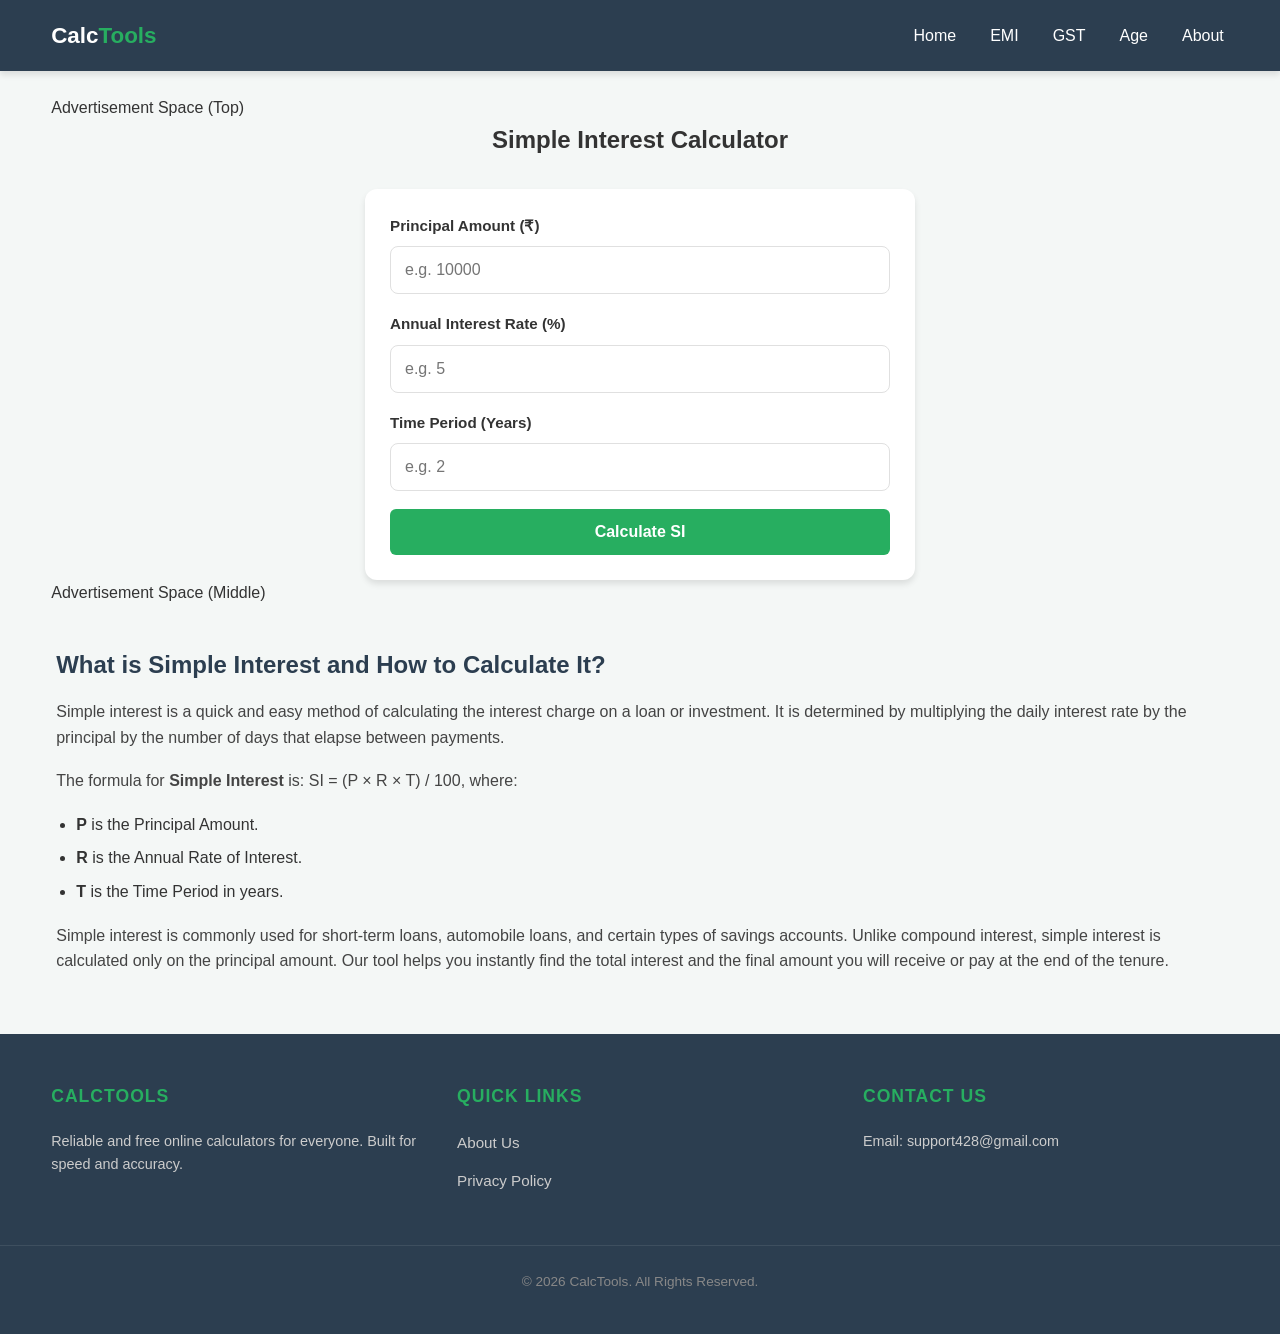
<file: calculator/simple-interest-calculator.html>
<!DOCTYPE html>
<html lang="en">
<head>
    <meta charset="UTF-8">
    <meta name="viewport" content="width=device-width, initial-scale=1.0">
    <title>Simple Interest Calculator - Calculate SI Online Instantly</title>
    <meta name="description" content="Calculate simple interest and the total amount on your principal with our free SI calculator. Easy to use for loans and savings.">
    <link rel="stylesheet" href="css/style.css">
</head>
<body>
    <header>
        <div class="nav-container">
            <div class="logo"><a href="index.html">Calc<span>Tools</span></a></div>
            <nav>
                <div class="menu-toggle">☰</div>
                <ul>
                    <li><a href="index.html">Home</a></li>
                    <li><a href="emi-calculator.html">EMI</a></li>
                    <li><a href="gst-calculator.html">GST</a></li>
                    <li><a href="age-calculator.html">Age</a></li>
                    <li><a href="about.html">About</a></li>
                </ul>
            </nav>
        </div>
    </header>

    <main>
        <section class="ad-slot">
            <p>Advertisement Space (Top)</p>
        </section>

        <section class="calculator-container">
            <h1 style="text-align: center; margin-bottom: 30px;">Simple Interest Calculator</h1>
            <div class="calculator-box">
                <form id="si-form">
                    <div class="input-group">
                        <label for="principal">Principal Amount (₹)</label>
                        <input type="number" id="principal" placeholder="e.g. 10000" required>
                    </div>
                    <div class="input-group">
                        <label for="rate">Annual Interest Rate (%)</label>
                        <input type="number" step="0.1" id="rate" placeholder="e.g. 5" required>
                    </div>
                    <div class="input-group">
                        <label for="time">Time Period (Years)</label>
                        <input type="number" step="0.1" id="time" placeholder="e.g. 2" required>
                    </div>
                    <button type="submit" class="btn" style="width: 100%;">Calculate SI</button>
                </form>

                <div id="si-result" class="result-box"></div>
            </div>
        </section>

        <section class="ad-slot">
            <p>Advertisement Space (Middle)</p>
        </section>

        <section class="seo-content">
            <h2>What is Simple Interest and How to Calculate It?</h2>
            <p>Simple interest is a quick and easy method of calculating the interest charge on a loan or investment. It is determined by multiplying the daily interest rate by the principal by the number of days that elapse between payments.</p>
            <p>The formula for <strong>Simple Interest</strong> is: SI = (P × R × T) / 100, where:
                <ul>
                    <li><strong>P</strong> is the Principal Amount.</li>
                    <li><strong>R</strong> is the Annual Rate of Interest.</li>
                    <li><strong>T</strong> is the Time Period in years.</li>
                </ul>
            </p>
            <p>Simple interest is commonly used for short-term loans, automobile loans, and certain types of savings accounts. Unlike compound interest, simple interest is calculated only on the principal amount. Our tool helps you instantly find the total interest and the final amount you will receive or pay at the end of the tenure.</p>
        </section>
    </main>

    <footer>
        <div class="footer-container">
            <div class="footer-section">
                <h4>CalcTools</h4>
                <p>Reliable and free online calculators for everyone. Built for speed and accuracy.</p>
            </div>
            <div class="footer-section">
                <h4>Quick Links</h4>
                <ul>
                    <li><a href="about.html">About Us</a></li>
                    <li><a href="privacy.html">Privacy Policy</a></li>
                </ul>
            </div>
            <div class="footer-section">
                <h4>Contact Us</h4>
                <p>Email: support428@gmail.com</p>
            </div>
        </div>
        <div class="footer-bottom">
            &copy; 2026 CalcTools. All Rights Reserved.
        </div>
    </footer>

    <script src="js/main.js"></script>
</body>
</html>
</file>
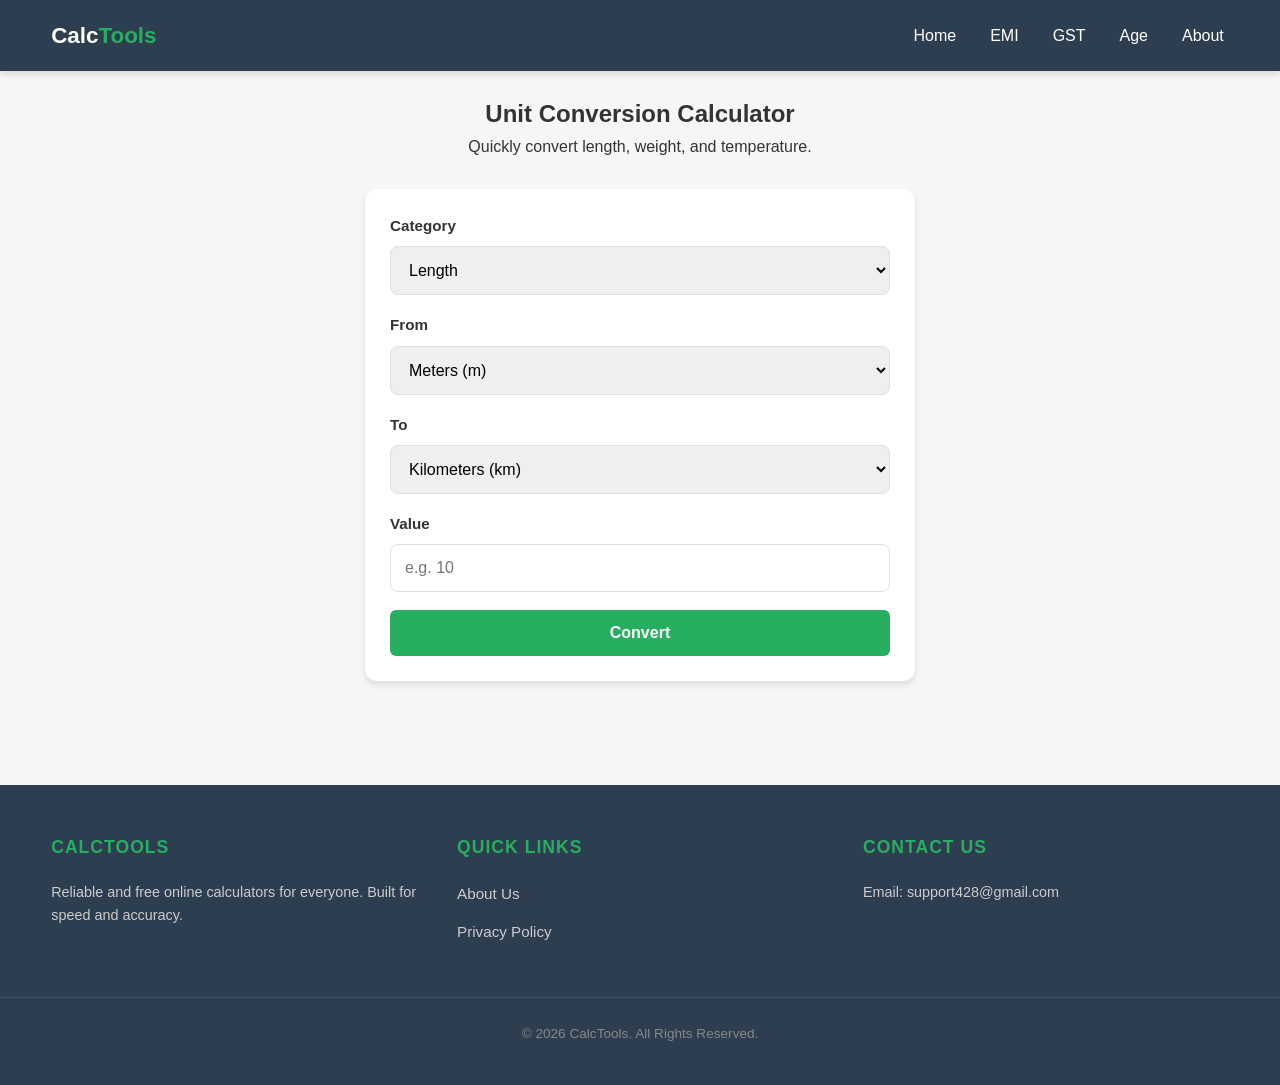
<file: calculator/unit-conversion-calculator.html>
<!DOCTYPE html>
<html lang="en">
<head>
    <meta charset="UTF-8">
    <meta name="viewport" content="width=device-width, initial-scale=1.0">
    <title>Unit Conversion Calculator - Free Online Converter</title>
    <meta name="description" content="Convert common units like length, weight, and temperature quickly and accurately." >
    <link rel="stylesheet" href="css/style.css">
</head>
<body>
    <header>
        <div class="nav-container">
            <div class="logo"><a href="index.html">Calc<span>Tools</span></a></div>
            <nav>
                <div class="menu-toggle">☰</div>
                <ul>
                    <li><a href="index.html">Home</a></li>
                    <li><a href="emi-calculator.html">EMI</a></li>
                    <li><a href="gst-calculator.html">GST</a></li>
                    <li><a href="age-calculator.html">Age</a></li>
                    <li><a href="about.html">About</a></li>
                </ul>
            </nav>
        </div>
    </header>

    <main>
        <section class="hero" style="text-align:center; margin-bottom:30px;">
            <h1>Unit Conversion Calculator</h1>
            <p>Quickly convert length, weight, and temperature.</p>
        </section>

        <section class="calculator-container">
            <div class="calculator-box">
                <form id="unit-form">
                    <div class="input-group">
                        <label for="category">Category</label>
                        <select id="category">
                            <option value="length" selected>Length</option>
                            <option value="weight">Weight</option>
                            <option value="temperature">Temperature</option>
                        </select>
                    </div>

                    <div class="input-group">
                        <label for="from-unit">From</label>
                        <select id="from-unit"></select>
                    </div>

                    <div class="input-group">
                        <label for="to-unit">To</label>
                        <select id="to-unit"></select>
                    </div>

                    <div class="input-group">
                        <label for="unit-value">Value</label>
                        <input type="number" id="unit-value" step="any" placeholder="e.g. 10" required>
                    </div>

                    <button type="submit" class="btn">Convert</button>
                </form>

                <div id="unit-result" class="result-box"></div>
            </div>
        </section>
    </main>

    <footer>
        <div class="footer-container">
            <div class="footer-section">
                <h4>CalcTools</h4>
                <p>Reliable and free online calculators for everyone. Built for speed and accuracy.</p>
            </div>
            <div class="footer-section">
                <h4>Quick Links</h4>
                <ul>
                    <li><a href="about.html">About Us</a></li>
                    <li><a href="privacy.html">Privacy Policy</a></li>
                </ul>
            </div>
            <div class="footer-section">
                <h4>Contact Us</h4>
                <p>Email: support428@gmail.com</p>
            </div>
        </div>
        <div class="footer-bottom">
            &copy; 2026 CalcTools. All Rights Reserved.
        </div>
    </footer>

    <script src="js/main.js"></script>
</body>
</html>
</file>
<file: calculator/css/style.css>
:root {
    --primary-color: #27ae60;
    --secondary-color: #2c3e50;
    --bg-color: #f4f7f6;
    --text-color: #333;
    --light-grey: #e0e0e0;
    --white: #ffffff;
    --shadow: 0 4px 6px rgba(0, 0, 0, 0.1);
}

* {
    margin: 0;
    padding: 0;
    box-sizing: border-box;
}

body {
    font-family: 'Segoe UI', Tahoma, Geneva, Verdana, sans-serif;
    line-height: 1.6;
    background-color: var(--bg-color);
    color: var(--text-color);
    font-size: 16px; /* Ensure base font size is mobile-friendly */
}

/* Header & Navigation */
header {
    background-color: var(--secondary-color);
    color: var(--white);
    padding: 0.8rem 0;
    position: sticky;
    top: 0;
    z-index: 1000;
    box-shadow: var(--shadow);
}

.nav-container {
    width: 92%;
    max-width: 1200px;
    margin: 0 auto;
    display: flex;
    justify-content: space-between;
    align-items: center;
}

.logo a {
    color: var(--white);
    text-decoration: none;
    font-size: 1.4rem;
    font-weight: bold;
    display: flex;
    align-items: center;
}

.logo span {
    color: var(--primary-color);
}

nav ul {
    display: flex;
    list-style: none;
}

nav ul li {
    margin-left: 1.5rem;
}

nav ul li a {
    color: var(--white);
    text-decoration: none;
    font-weight: 500;
    padding: 10px 5px;
    transition: color 0.3s;
    display: block;
}

nav ul li a:hover {
    color: var(--primary-color);
}

.menu-toggle {
    display: none;
    font-size: 1.8rem;
    cursor: pointer;
    padding: 5px;
    user-select: none;
}

/* Main Content */
main {
    width: 92%;
    max-width: 1200px;
    margin: 1.5rem auto;
    min-height: 70vh;
}



/* Calculator Card Styling (for Index) */
.calc-grid {
    display: grid;
    grid-template-columns: repeat(auto-fit, minmax(260px, 1fr));
    gap: 15px;
}

.calc-card {
    background: var(--white);
    padding: 25px 20px;
    border-radius: 10px;
    box-shadow: var(--shadow);
    text-align: center;
    transition: transform 0.2s, box-shadow 0.2s;
    display: flex;
    flex-direction: column;
    justify-content: space-between;
}

.calc-card:hover {
    transform: translateY(-3px);
    box-shadow: 0 6px 12px rgba(0, 0, 0, 0.15);
}

.calc-card h3 {
    margin-bottom: 12px;
    color: var(--secondary-color);
    font-size: 1.25rem;
}

.calc-card p {
    margin-bottom: 20px;
    font-size: 0.95rem;
    color: #555;
}

.btn {
    display: inline-block;
    background-color: var(--primary-color);
    color: var(--white);
    padding: 14px 24px; /* Larger touch target */
    text-decoration: none;
    border-radius: 6px;
    transition: background-color 0.3s;
    border: none;
    cursor: pointer;
    font-size: 1rem;
    font-weight: 600;
    width: 100%;
    text-align: center;
}

.btn:hover {
    background-color: #219150;
}

/* Form Styling (for Calculator Pages) */
.calculator-box {
    background: var(--white);
    padding: 25px;
    border-radius: 12px;
    box-shadow: var(--shadow);
    max-width: 550px;
    margin: 0 auto;
}

.input-group {
    margin-bottom: 18px;
}

.input-group label {
    display: block;
    margin-bottom: 8px;
    font-weight: 600;
    font-size: 0.95rem;
}

.input-group input, .input-group select {
    width: 100%;
    padding: 14px; /* Larger touch target */
    border: 1px solid var(--light-grey);
    border-radius: 8px;
    font-size: 1rem; /* Prevents auto-zoom on iOS */
    transition: border-color 0.3s;
}

.input-group input:focus, .input-group select:focus {
    outline: none;
    border-color: var(--primary-color);
}

.result-box {
    margin-top: 25px;
    padding: 20px;
    background-color: #f1fbf4;
    border-left: 6px solid var(--primary-color);
    border-radius: 4px;
    display: none;
}

.result-box h3 {
    color: var(--primary-color);
    margin-bottom: 12px;
    font-size: 1.2rem;
}

.result-box p {
    margin-bottom: 8px;
    font-size: 1.05rem;
}

.seo-content {
    margin-top: 40px;
    padding: 0 5px;
}

.seo-content h1, .seo-content h2 {
    margin-bottom: 15px;
    color: var(--secondary-color);
    font-size: 1.5rem;
}

.seo-content p {
    margin-bottom: 18px;
    font-size: 1rem;
    color: #444;
}

.seo-content ul {
    margin-bottom: 18px;
    padding-left: 20px;
}

.seo-content ul li {
    margin-bottom: 8px;
}

/* Footer */
footer {
    background-color: var(--secondary-color);
    color: var(--white);
    padding: 3rem 0 1rem;
    margin-top: 60px;
}

.footer-container {
    width: 92%;
    max-width: 1200px;
    margin: 0 auto;
    display: grid;
    grid-template-columns: repeat(auto-fit, minmax(220px, 1fr));
    gap: 40px;
}

.footer-section h4 {
    margin-bottom: 20px;
    color: var(--primary-color);
    font-size: 1.1rem;
    text-transform: uppercase;
    letter-spacing: 1px;
}

.footer-section p {
    font-size: 0.9rem;
    color: #ccc;
}

.footer-section ul {
    list-style: none;
}

.footer-section ul li {
    margin-bottom: 12px;
}

.footer-section ul li a {
    color: #ccc;
    text-decoration: none;
    font-size: 0.95rem;
    transition: color 0.3s;
}

.footer-section ul li a:hover {
    color: var(--primary-color);
}

.footer-bottom {
    text-align: center;
    padding: 25px 0;
    border-top: 1px solid #3e4f5f;
    margin-top: 40px;
    font-size: 0.85rem;
    color: #888;
}

/* Responsive */
@media (max-width: 768px) {
    .menu-toggle {
        display: block;
    }

    nav ul {
        display: none;
        flex-direction: column;
        position: absolute;
        top: 64px;
        left: 0;
        width: 100%;
        background-color: var(--secondary-color);
        padding: 15px 4%;
        box-shadow: 0 10px 15px rgba(0, 0, 0, 0.2);
    }

    nav ul.active {
        display: flex;
    }

    nav ul li {
        margin-left: 0;
        border-bottom: 1px solid #3e4f5f;
    }

    nav ul li:last-child {
        border-bottom: none;
    }

    nav ul li a {
        padding: 15px 0;
        font-size: 1.1rem;
    }

    .hero h1 {
        font-size: 1.8rem;
    }

    .calculator-box {
        padding: 20px;
    }
}
</file>
